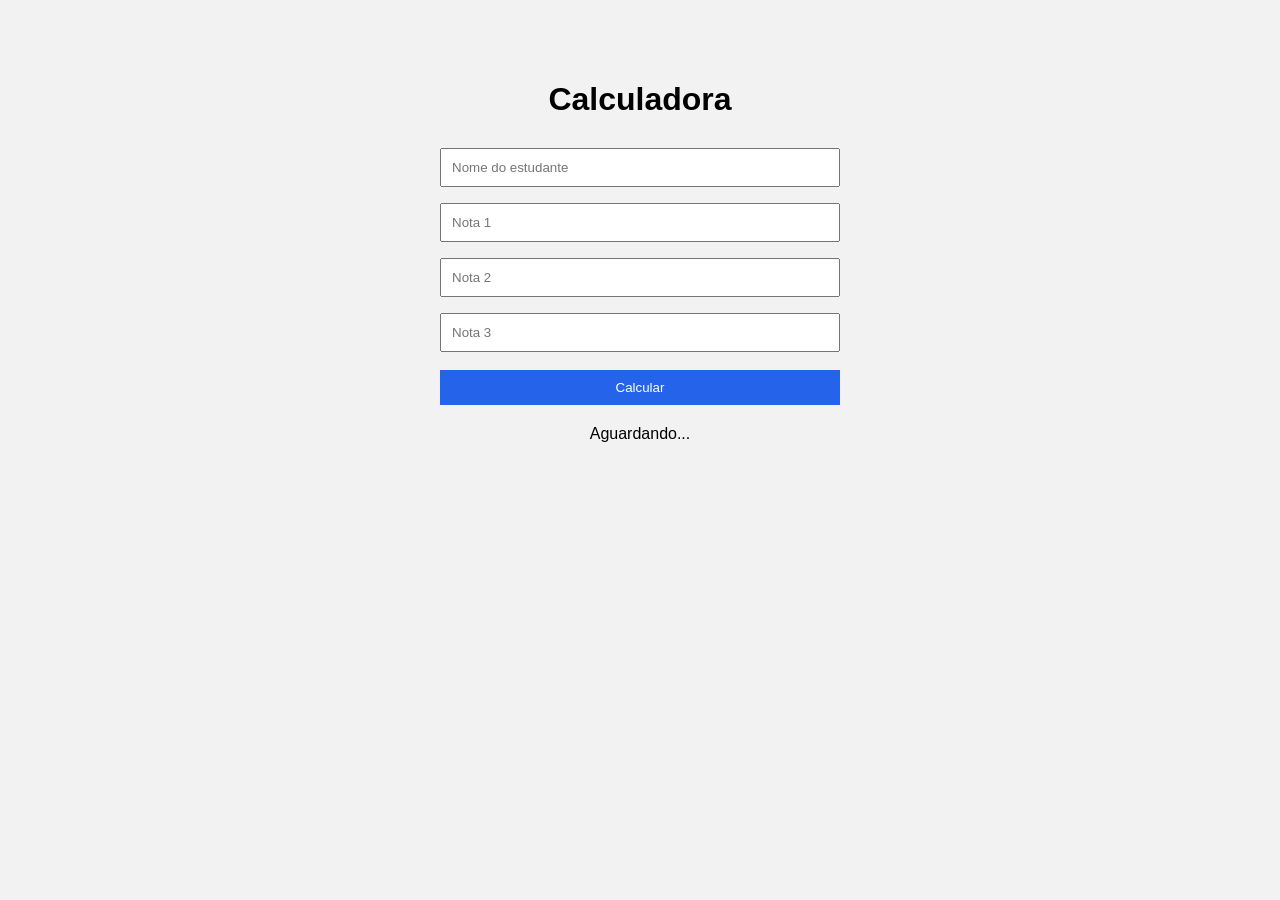
<file: JavaScript/Aula3/index.html>
<!DOCTYPE html>
<html lang="pt-BR">
<head>
    <meta charset="UTF-8">
    <meta name="viewport" content="width=device-width, initial-scale=1.0">
    <title>Calculadora</title>
    <link rel="stylesheet" href="style.css">
    <script src="script.js" defer></script>
</head>
<body>

    <h1 id="titulo">Calculadora</h1>

    <input id="nome" type="text" placeholder="Nome do estudante">

    <input id="nota1" type="number" min="0" max="10" step="0.1" placeholder="Nota 1">
    <input id="nota2" type="number" min="0" max="10" step="0.1" placeholder="Nota 2">
    <input id="nota3" type="number" min="0" max="10" step="0.1" placeholder="Nota 3">

    <button id="calcular" type="button">Calcular</button>

    <p id="resultado" aria-live="polite">Aguardando...</p>

</body>
</html>
</file>
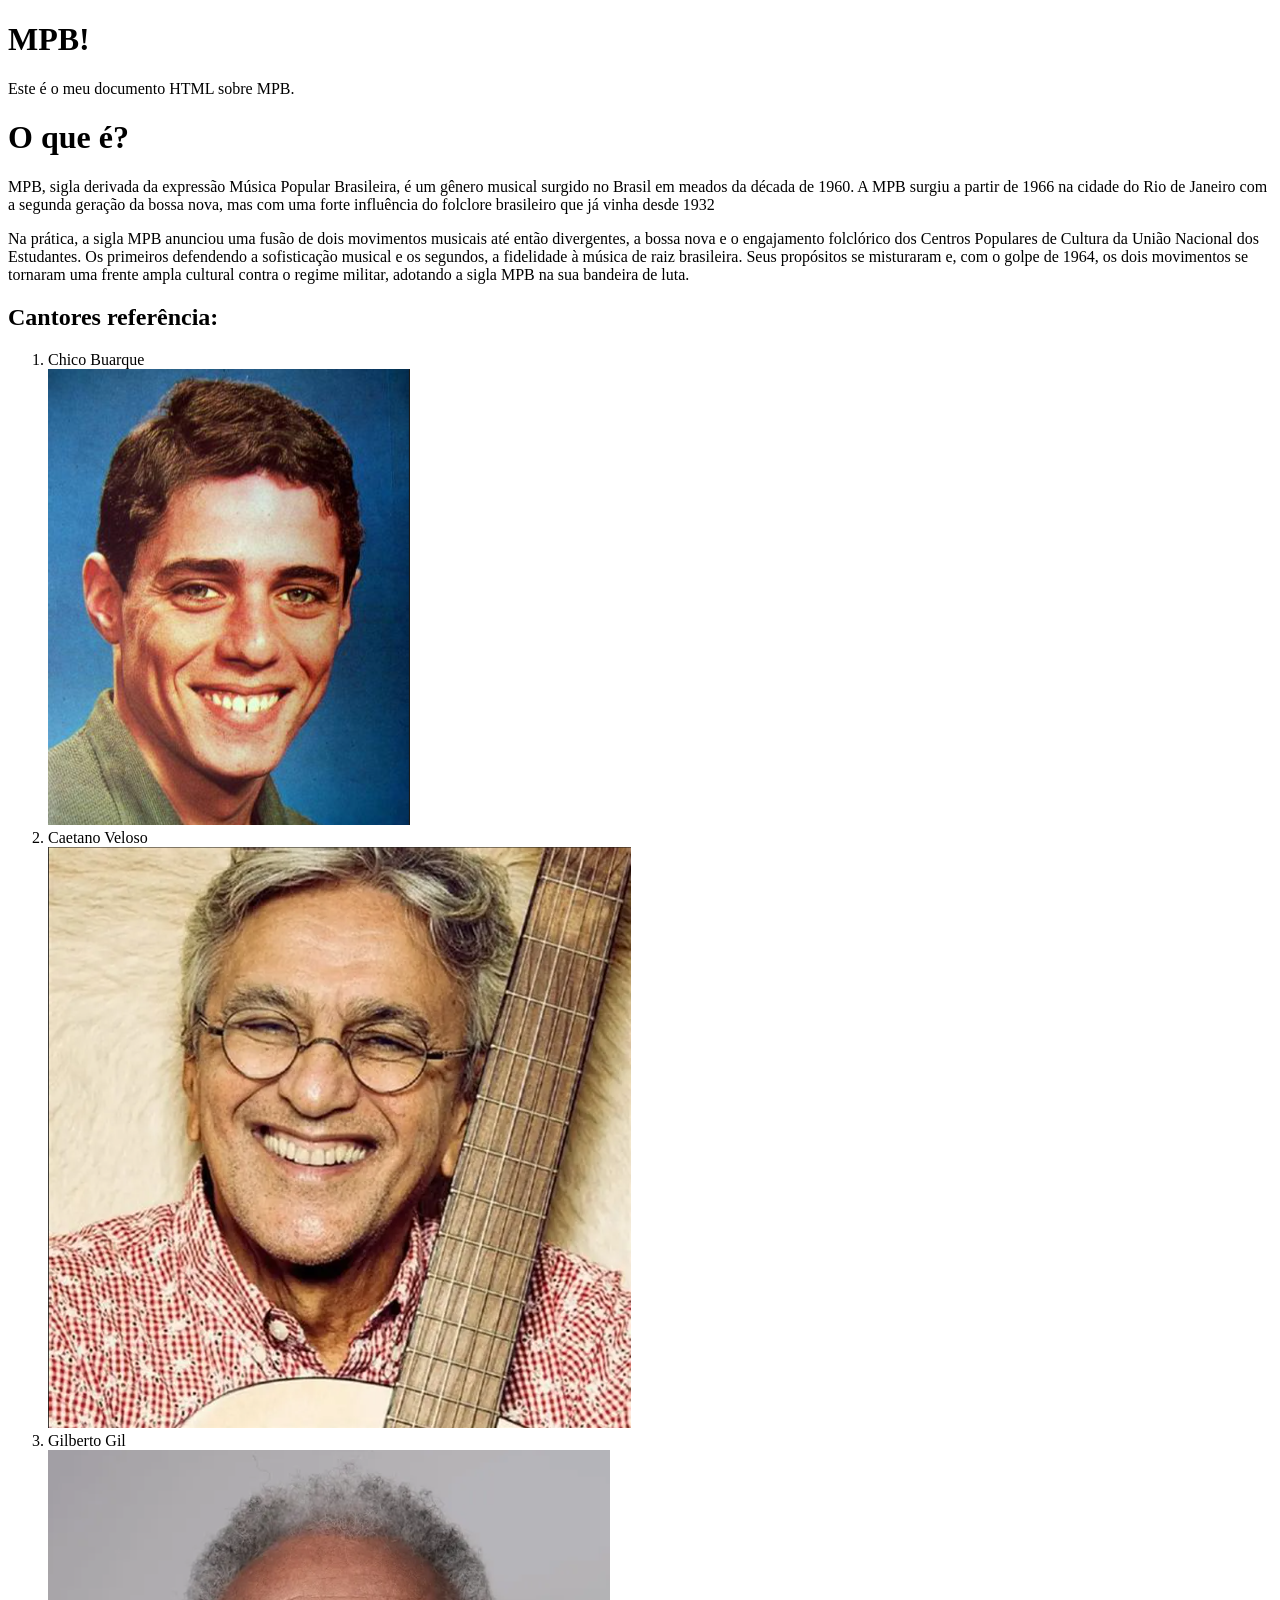
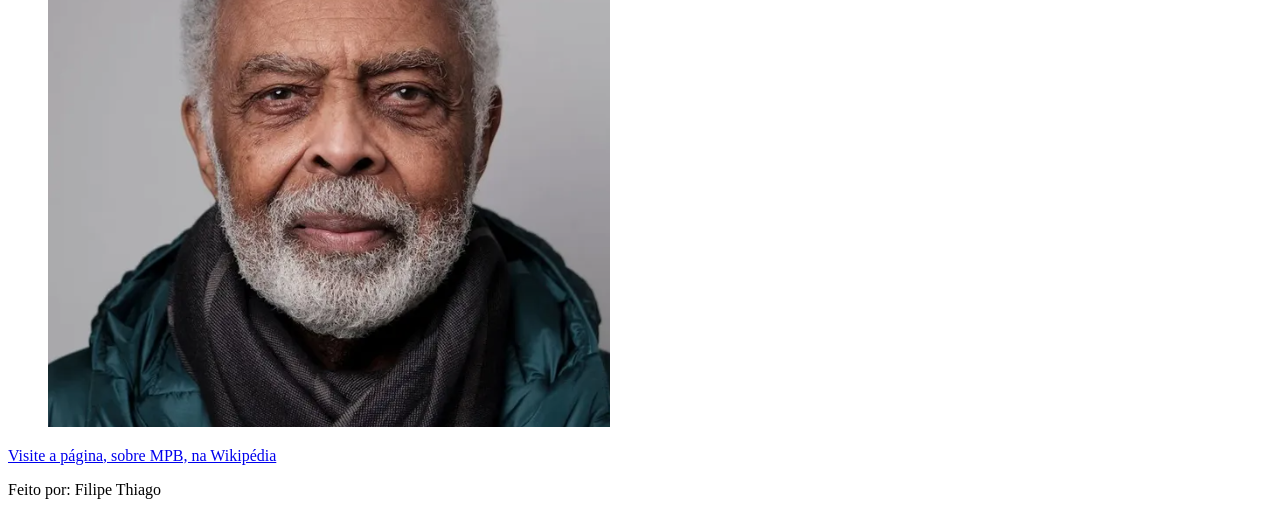
<file: projetos web/primeira-pagina-html5/index.html>
<!DOCTYPE html>
<html lang="pt-br">
<head>
  <meta charset="UTF-8">
  <meta name="viewport" content="width=device-width, initial-scale=1.0">
  <title>Música Popular Brasileira</title>
</head>
<body>
  <h1>MPB!</h1>
  <p>Este é o meu documento HTML sobre MPB.</p>
</body>
</html>
<!--comentarios-->
<h1>O que é?</h1>
<p>MPB, sigla derivada da expressão Música Popular Brasileira, é um gênero musical surgido no Brasil em meados da década de 1960. A MPB surgiu a partir de 1966 na cidade do Rio de Janeiro com a segunda geração da bossa nova, mas com uma forte influência do folclore brasileiro que já vinha desde 1932</p>
<p>Na prática, a sigla MPB anunciou uma fusão de dois movimentos musicais até então divergentes, a bossa nova e o engajamento folclórico dos Centros Populares de Cultura da União Nacional dos Estudantes. Os primeiros defendendo a sofisticação musical e os segundos, a fidelidade à música de raiz brasileira. Seus propósitos se misturaram e, com o golpe de 1964, os dois movimentos se tornaram uma frente ampla cultural contra o regime militar, adotando a sigla MPB na sua bandeira de luta.</p>
<h2>Cantores referência:</h2>
<ol>
  <li>Chico Buarque</li>
  <img src="chico.png" alt="Chico Buarque">
  <li>Caetano Veloso</li>
  <img src="caetano.png" alt="Caetano Veloso">  
  <li>Gilberto Gil</li>
  <img src="gi.png" alt="Gilberto Gil">  
</ol>
<a href="https://pt.wikipedia.org/wiki/MPB" target="_blank">Visite a página, sobre MPB, na Wikipédia</a>

<a href="https://pt.wikipedia.org/wiki/MPB" target="_blank"></a>
<footer>
  <p>Feito por: Filipe Thiago</p>
</footer>
</file>
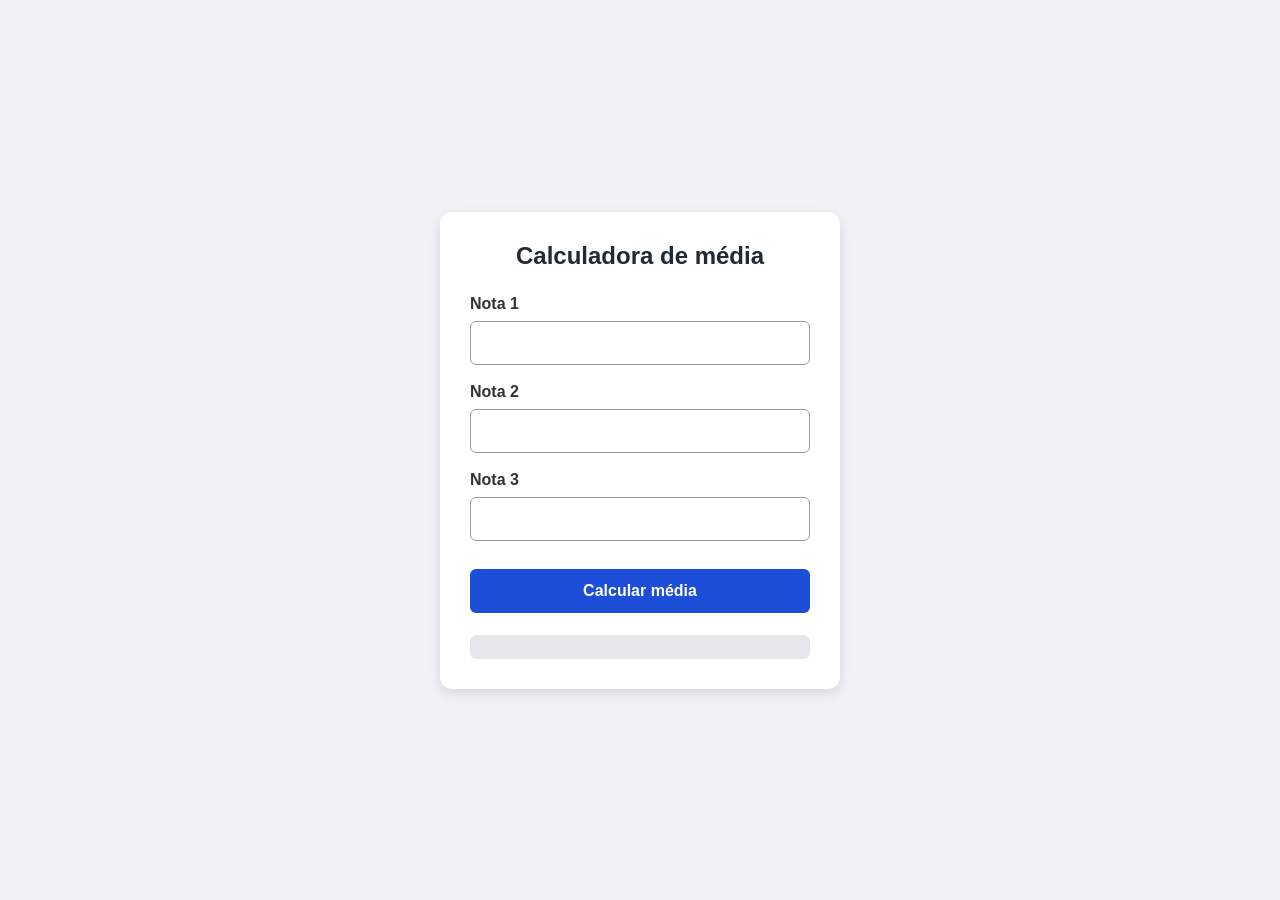
<file: JavaScript/Aula2/Desafio/index.html>
<!DOCTYPE html>
<html lang="pt-BR">
<head>
  <meta charset="UTF-8">
  <meta name="viewport" content="width=device-width, initial-scale=1">
  <title>Calculadora de média</title>
  <link rel="stylesheet" href="style.css">
  <script src="script.js" defer></script>
</head>
<body>
  <main class="container">
    <h1>Calculadora de média</h1>

    <div class="campo">
      <label for="n1">Nota 1</label>
      <input id="n1" type="number" min="0" max="10" step="0.1">
    </div>

    <div class="campo">
      <label for="n2">Nota 2</label>
      <input id="n2" type="number" min="0" max="10" step="0.1">
    </div>

    <div class="campo">
      <label for="n3">Nota 3</label>
      <input id="n3" type="number" min="0" max="10" step="0.1">
    </div>

    <button id="calcular" type="button">Calcular média</button>

    <p id="resultado" role="status" aria-live="polite"></p>
  </main>
</body>
</html>
</file>
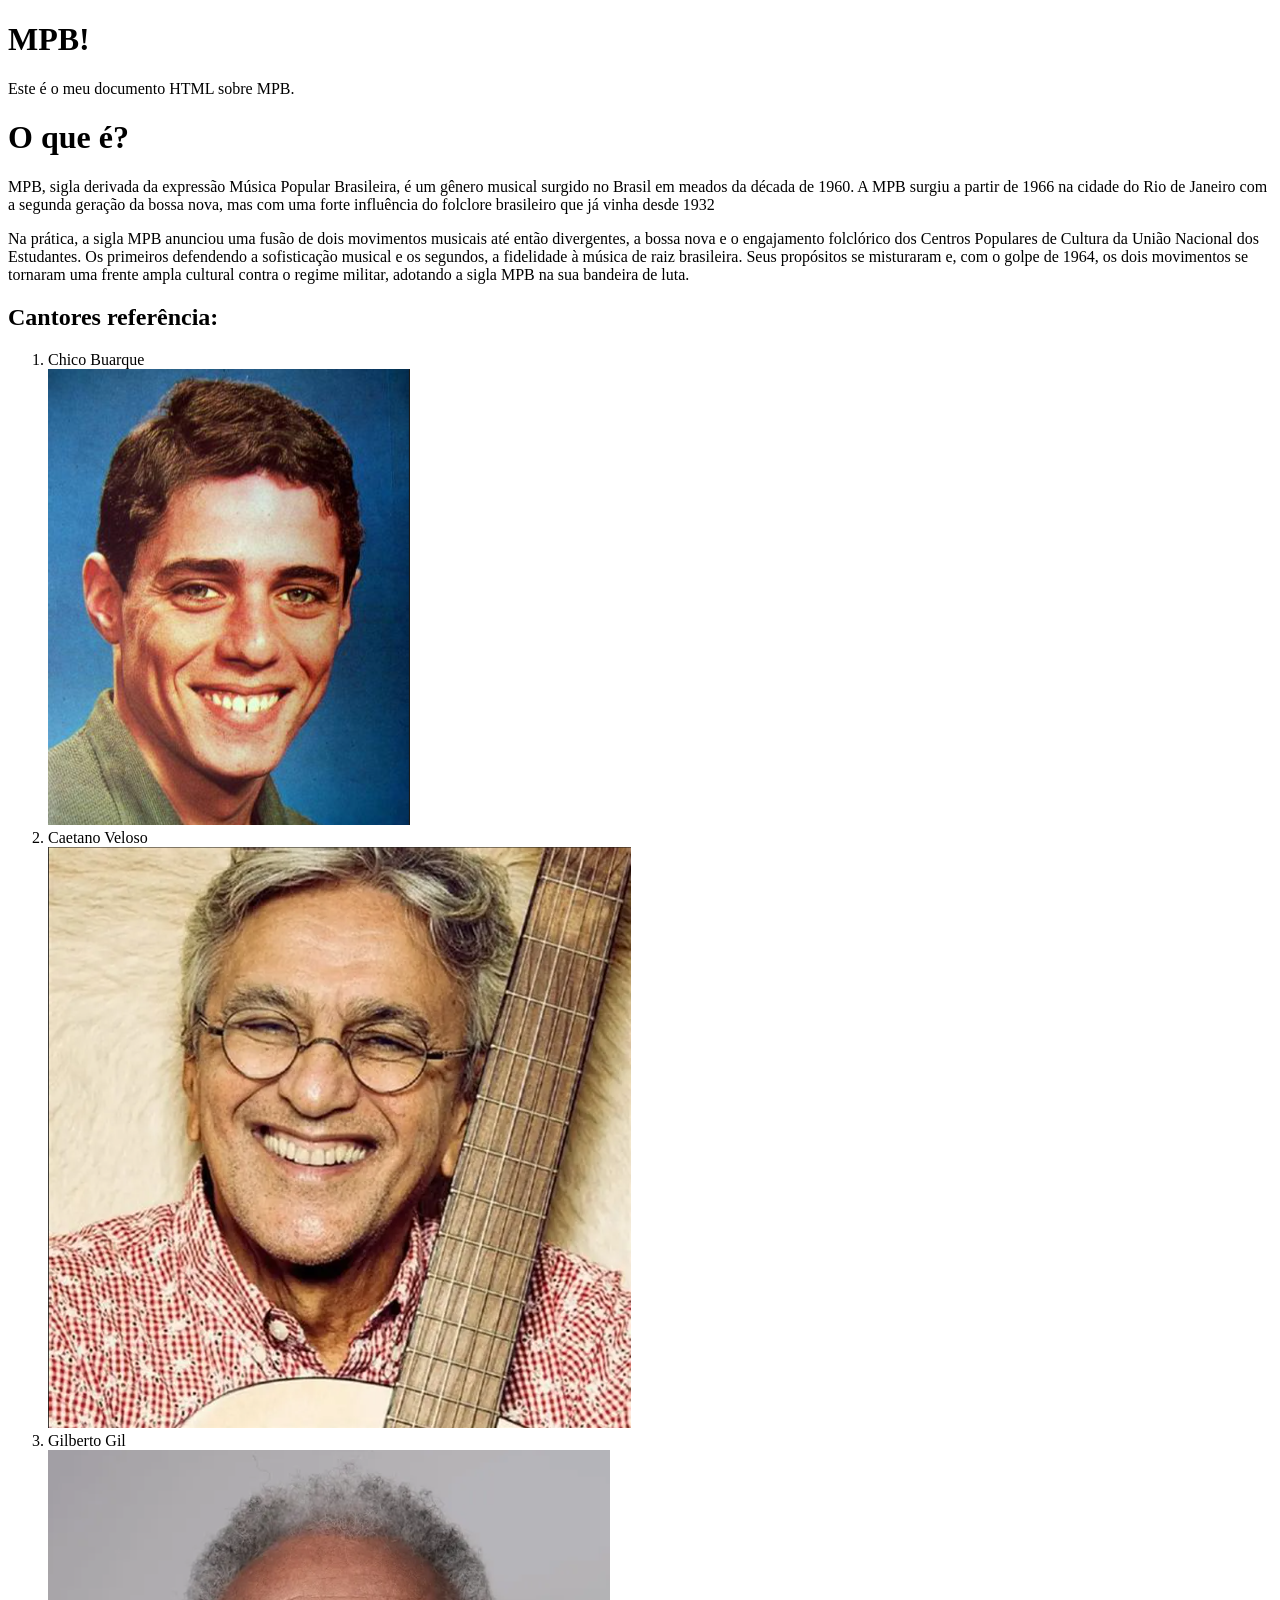
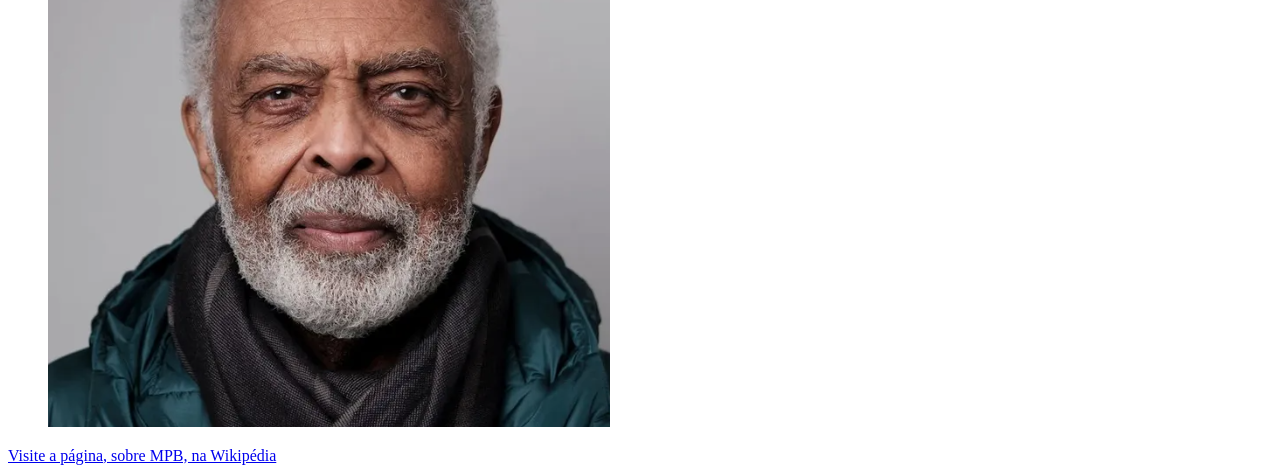
<file: primeira-pagina-html5/codigo.html>
<!DOCTYPE html>
<html lang="pt-br">
<head>
  <meta charset="UTF-8">
  <meta name="viewport" content="width=device-width, initial-scale=1.0">
  <title>Música Popular Brasileira</title>
</head>
<body>
  <h1>MPB!</h1>
  <p>Este é o meu documento HTML sobre MPB.</p>
</body>
</html>
<!--comentarios-->
<h1>O que é?</h1>
<p>MPB, sigla derivada da expressão Música Popular Brasileira, é um gênero musical surgido no Brasil em meados da década de 1960. A MPB surgiu a partir de 1966 na cidade do Rio de Janeiro com a segunda geração da bossa nova, mas com uma forte influência do folclore brasileiro que já vinha desde 1932</p>
<p>Na prática, a sigla MPB anunciou uma fusão de dois movimentos musicais até então divergentes, a bossa nova e o engajamento folclórico dos Centros Populares de Cultura da União Nacional dos Estudantes. Os primeiros defendendo a sofisticação musical e os segundos, a fidelidade à música de raiz brasileira. Seus propósitos se misturaram e, com o golpe de 1964, os dois movimentos se tornaram uma frente ampla cultural contra o regime militar, adotando a sigla MPB na sua bandeira de luta.</p>
<h2>Cantores referência:</h2>
<ol>
  <li>Chico Buarque</li>
  <img src="chico.png" alt="Chico Buarque">
  <li>Caetano Veloso</li>
  <img src="caetano.png" alt="Caetano Veloso">  
  <li>Gilberto Gil</li>
  <img src="gi.png" alt="Gilberto Gil">  
</ol>
<a href="https://pt.wikipedia.org/wiki/MPB" target="_blank">Visite a página, sobre MPB, na Wikipédia</a>

<a href="https://pt.wikipedia.org/wiki/MPB" target="_blank"></a>
</file>
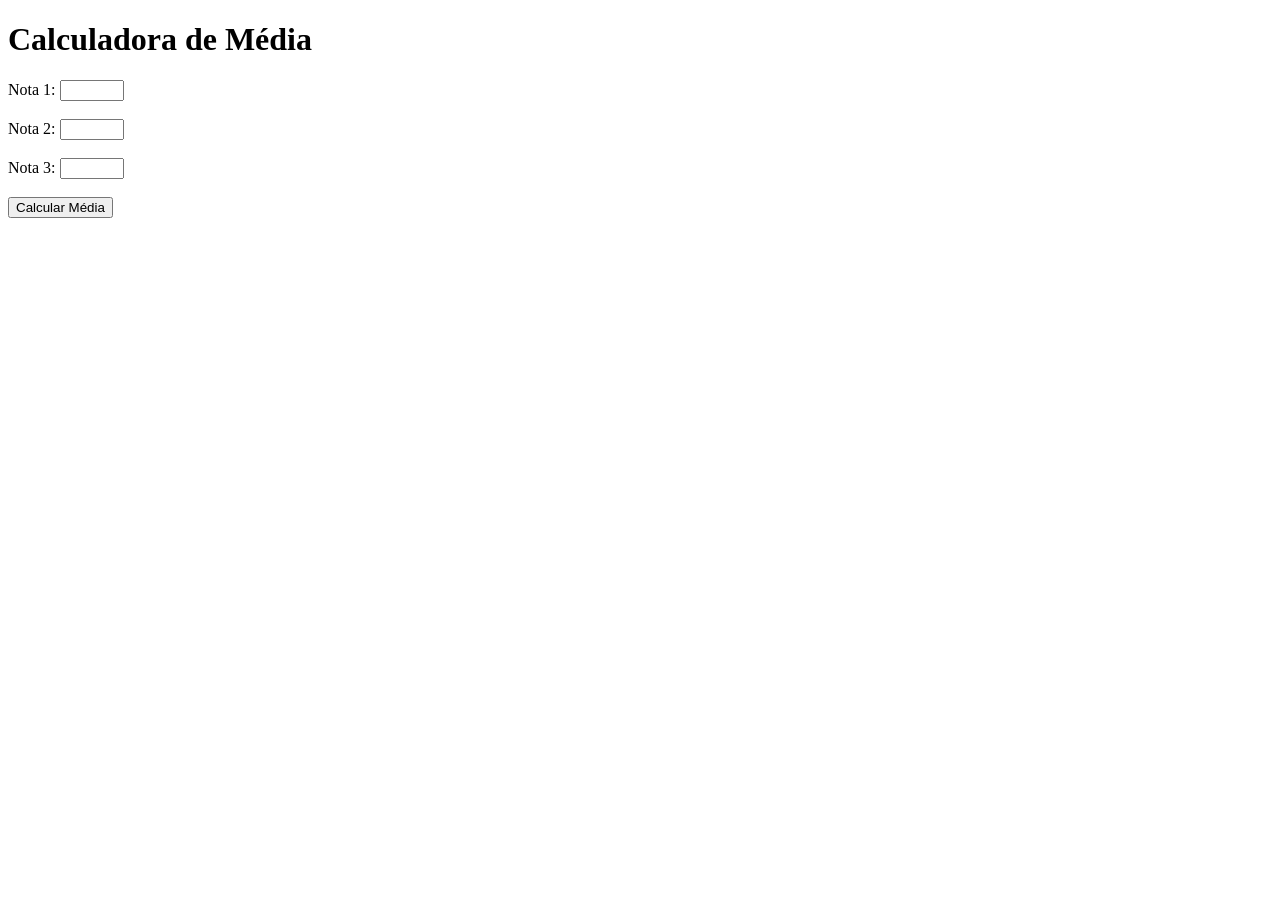
<file: JavaScript/Aula1/calculadora.html>
<!DOCTYPE html>
<html lang="pt-BR">
<head>
    <meta charset="UTF-8">
    <meta name="viewport" content="width=device-width, initial-scale=1.0">
    <title>Calculadora de Média</title>
</head>
<body>

    <h1>Calculadora de Média</h1>

    <label for="nota1">Nota 1:</label>
    <input type="number" id="nota1" min="0" max="10" step="0.1">

    <br><br>

    <label for="nota2">Nota 2:</label>
    <input type="number" id="nota2" min="0" max="10" step="0.1">

    <br><br>

    <label for="nota3">Nota 3:</label>
    <input type="number" id="nota3" min="0" max="10" step="0.1">

    <br><br>

    <button id="calcular">Calcular Média</button>

    <div id="resultado" aria-live="polite"></div>

    <script>
        document.getElementById("calcular").addEventListener("click", function() {

            let nota1 = document.getElementById("nota1").value;
            let nota2 = document.getElementById("nota2").value;
            let nota3 = document.getElementById("nota3").value;

            let resultado = document.getElementById("resultado");

            if (nota1 === "" || nota2 === "" || nota3 === "") {
                resultado.textContent = "Preencha todas as notas!";
                return;
            }

            nota1 = Number(nota1);
            nota2 = Number(nota2);
            nota3 = Number(nota3);

            if (
                nota1 < 0 || nota1 > 10 ||
                nota2 < 0 || nota2 > 10 ||
                nota3 < 0 || nota3 > 10
            ) {
                resultado.textContent = "As notas devem estar entre 0 e 10!";
                return;
            }

            let media = (nota1 + nota2 + nota3) / 3;

            resultado.textContent = "A média do estudante é: " + media.toFixed(2);

        });
    </script>

</body>
</html>
</file>
<file: JavaScript/Aula3/style.css>
body {
    font-family: Arial, sans-serif;
    max-width: 400px;
    margin: 40px auto;
    padding: 20px;
    background-color: #f2f2f2;
}

h1 {
    text-align: center;
}

input {
    width: 100%;
    padding: 10px;
    margin: 8px 0;
    box-sizing: border-box;
}

button {
    width: 100%;
    padding: 10px;
    margin-top: 10px;
    background-color: #2563eb;
    color: white;
    border: none;
    cursor: pointer;
}

button:hover {
    background-color: #1d4ed8;
}

#resultado {
    margin-top: 20px;
    text-align: center;
}
</file>
<file: JavaScript/Aula2/Desafio/style.css>
* {
  margin: 0;
  padding: 0;
  box-sizing: border-box;
}

body {
  font-family: Arial, sans-serif;
  background-color: #f0f2f5;
  color: #222;
  min-height: 100vh;
  display: flex;
  justify-content: center;
  align-items: center;
  padding: 20px;
}

.container {
  background-color: #ffffff;
  width: 100%;
  max-width: 400px;
  padding: 30px;
  border-radius: 12px;
  box-shadow: 0 4px 12px rgba(0, 0, 0, 0.12);
}

h1 {
  text-align: center;
  margin-bottom: 25px;
  color: #1f2937;
  font-size: 24px;
}

.campo {
  display: flex;
  flex-direction: column;
  margin-bottom: 18px;
  gap: 8px;
}

label {
  font-weight: bold;
  color: #333333;
}

input {
  padding: 12px;
  border: 1px solid #999999;
  border-radius: 6px;
  font-size: 16px;
  width: 100%;
}

input:focus {
  outline: 2px solid #2563eb;
  border-color: #2563eb;
}

button {
  width: 100%;
  padding: 13px;
  background-color: #1d4ed8;
  color: white;
  border: none;
  border-radius: 6px;
  font-size: 16px;
  font-weight: bold;
  cursor: pointer;
  margin-top: 10px;
}

button:hover {
  background-color: #1e40af;
}

button:focus-visible {
  outline: 3px solid #93c5fd;
  outline-offset: 3px;
}

#resultado {
  margin-top: 22px;
  padding: 12px;
  border-radius: 6px;
  background-color: #e5e7eb;
  color: #111827;
  font-weight: bold;
  text-align: center;
  line-height: 1.5;
}
</file>
